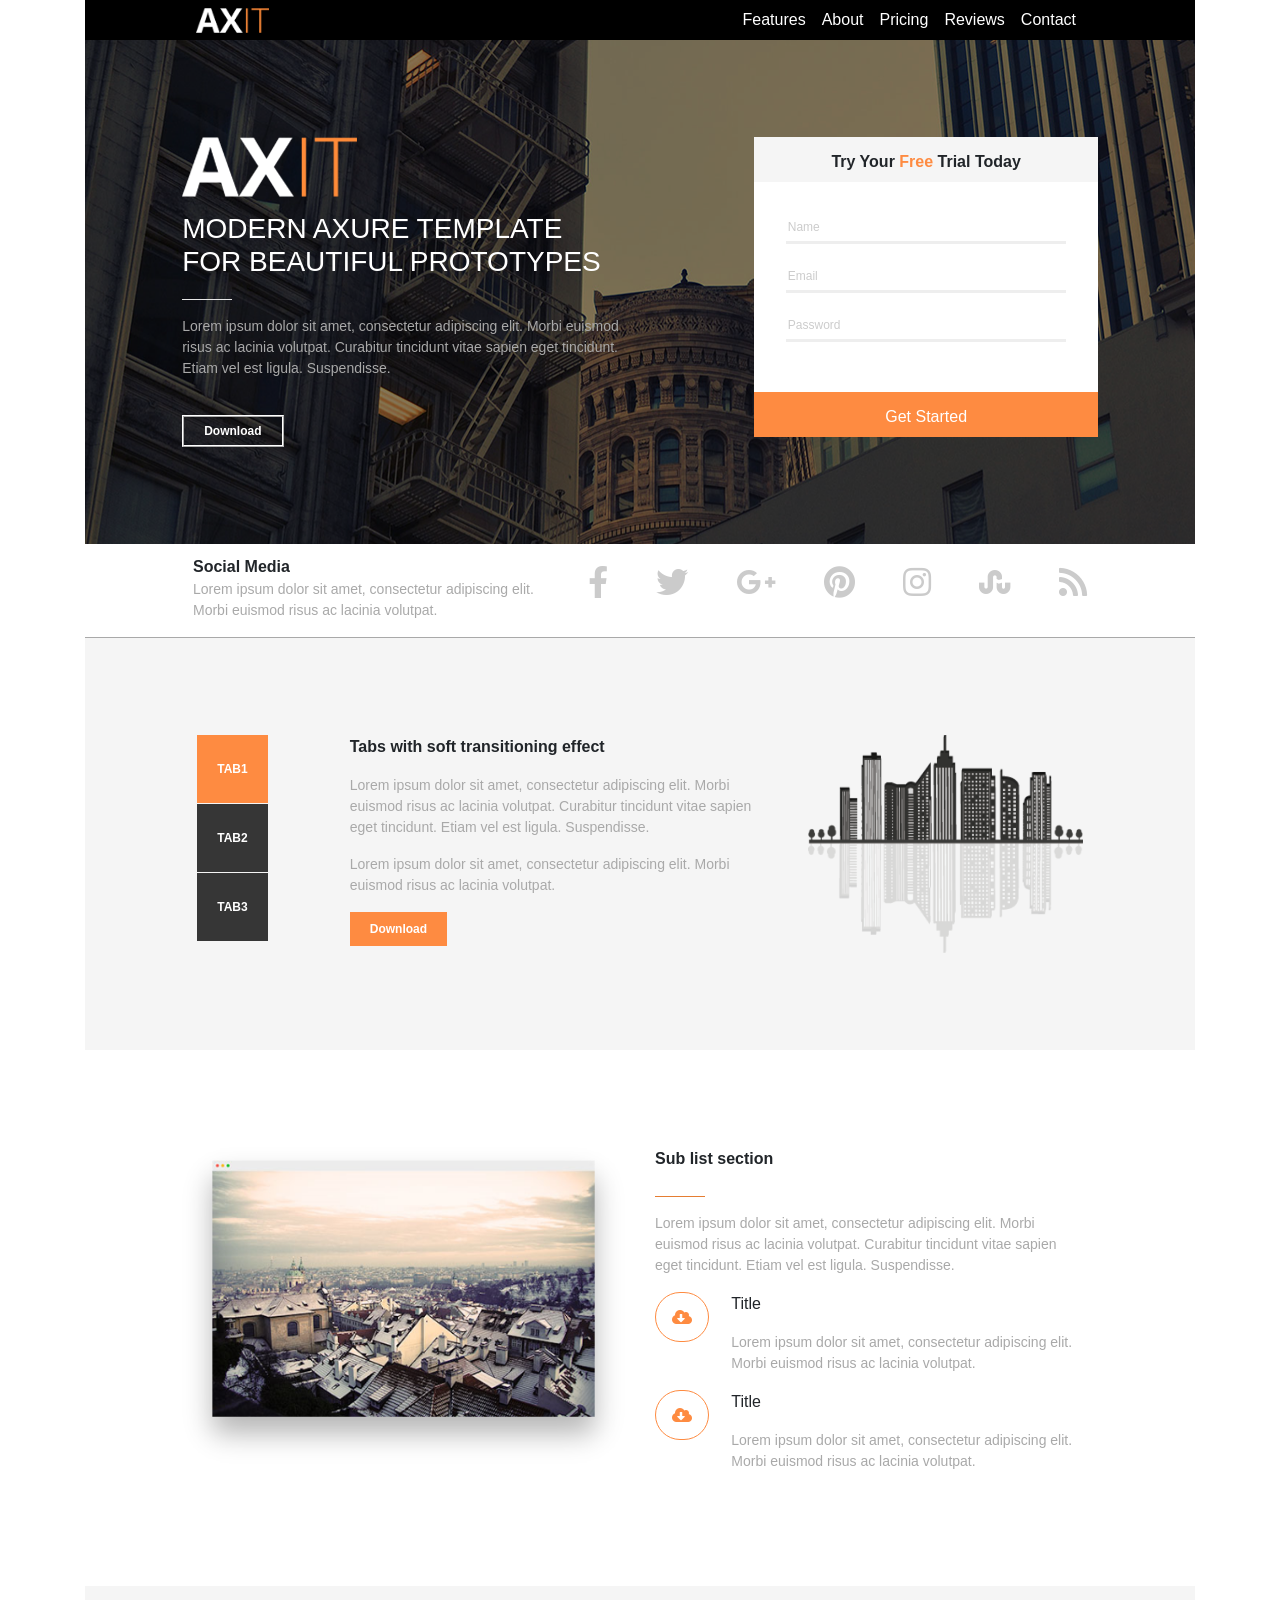
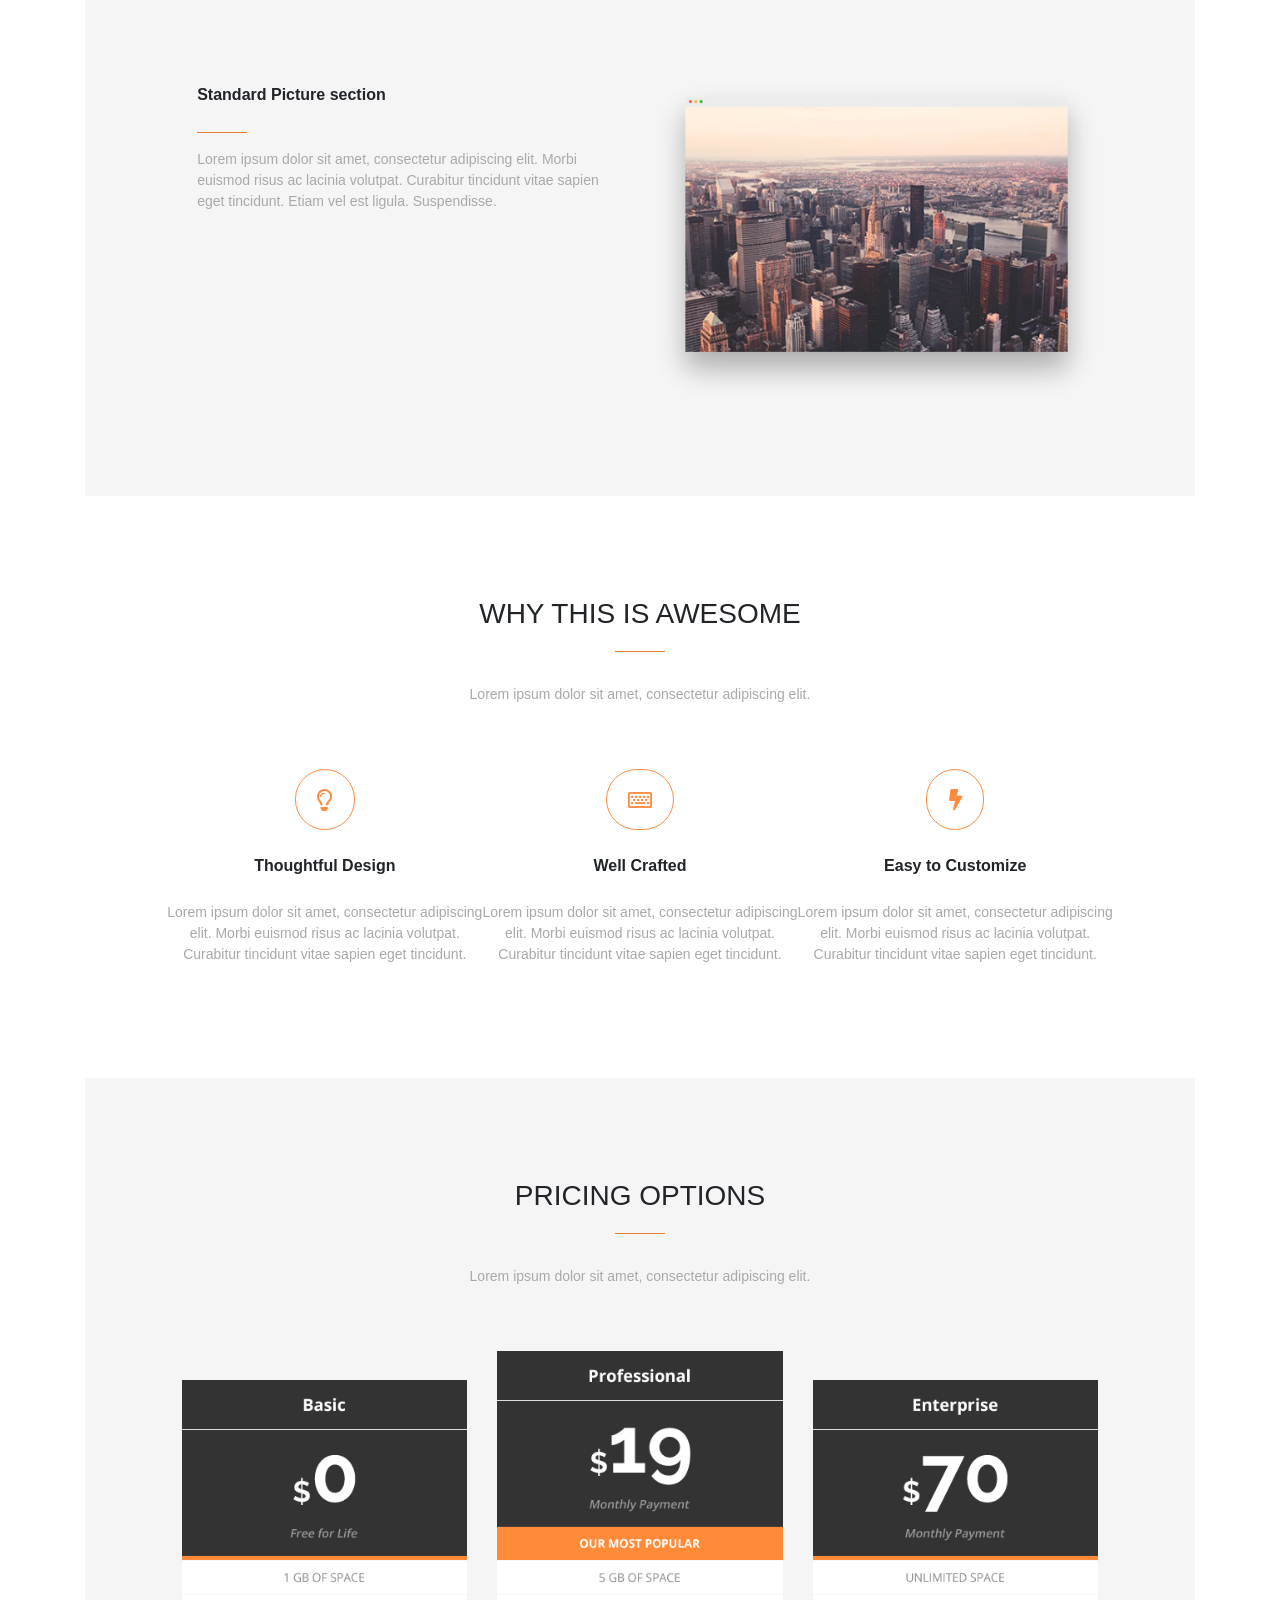
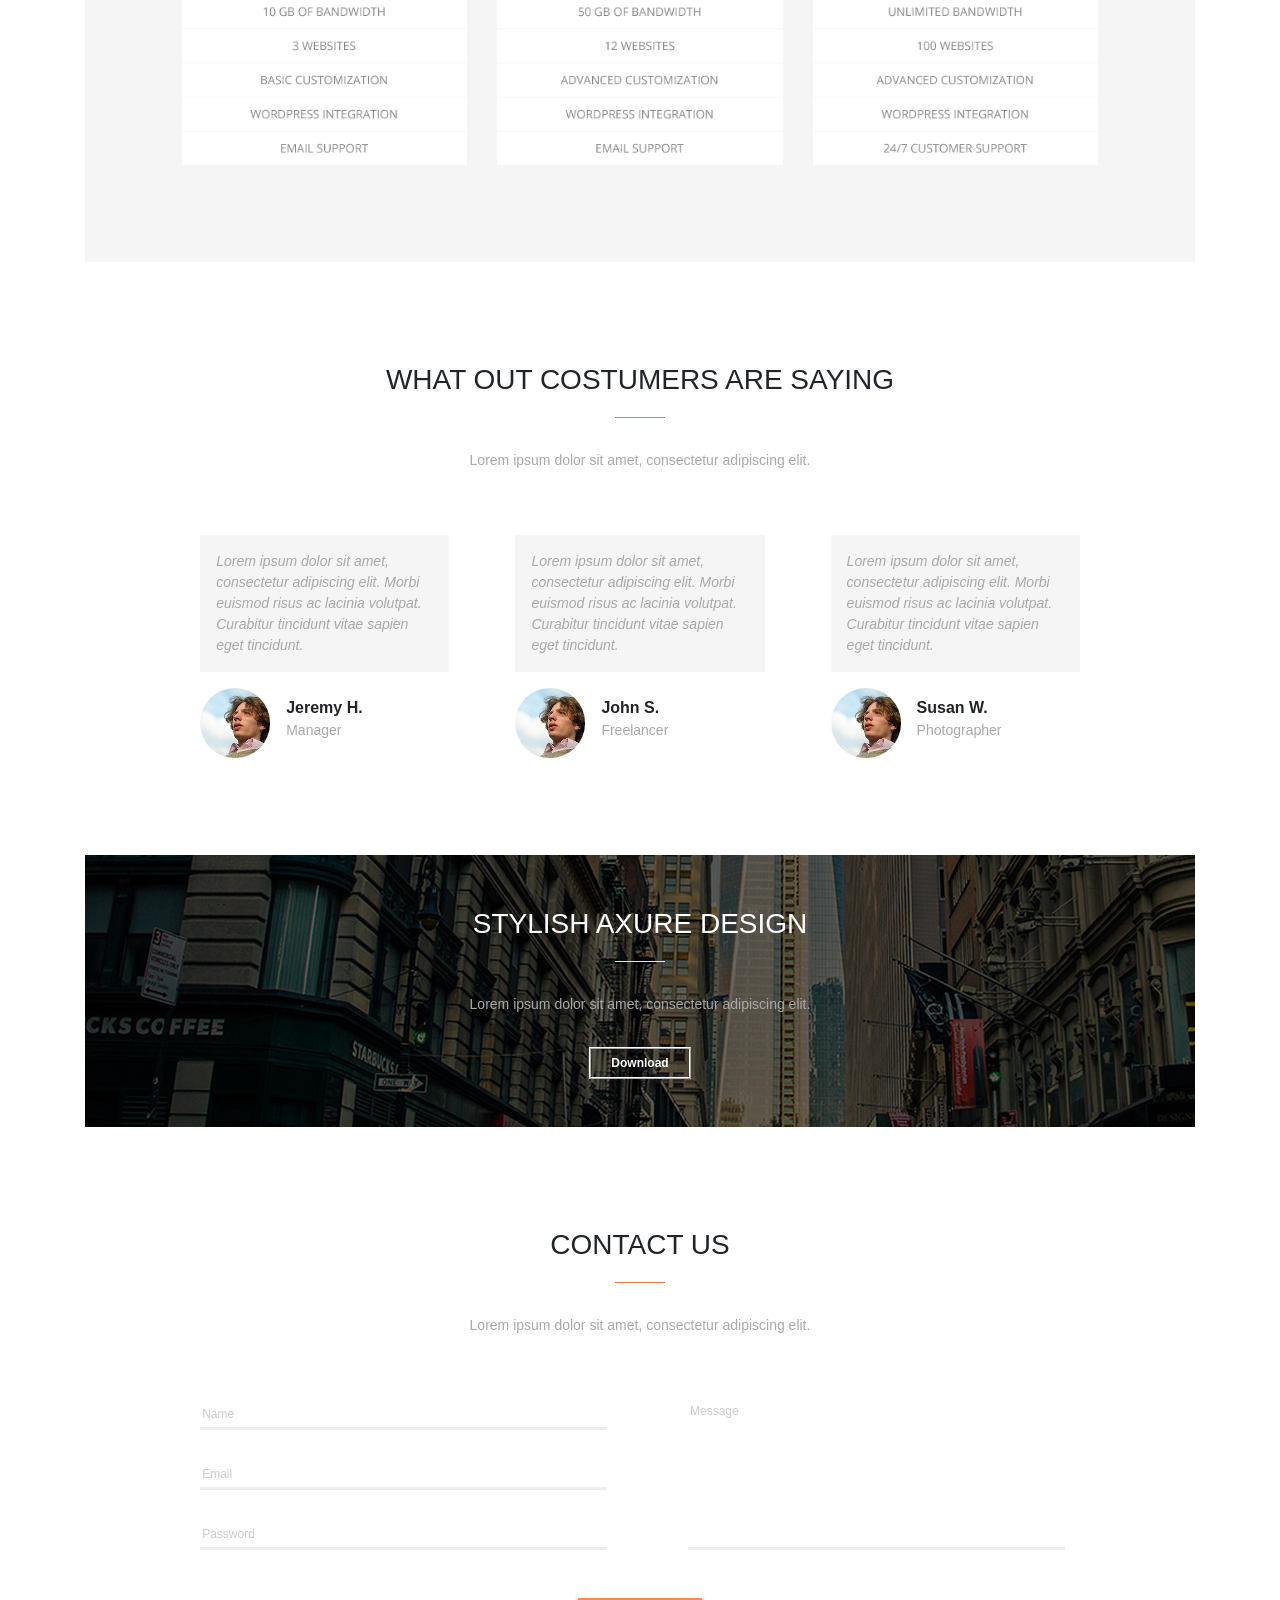
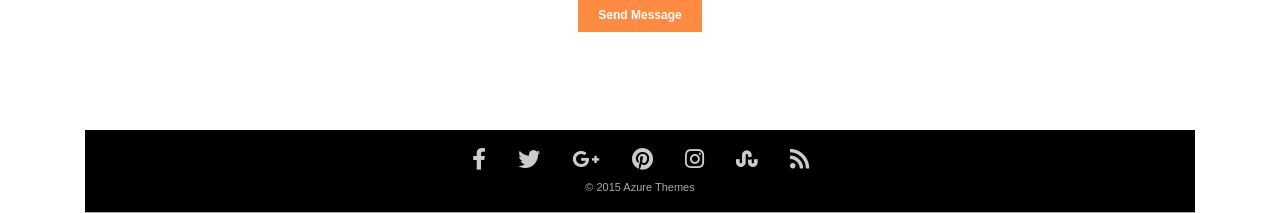
<file: index.html>
<!DOCTYPE html>
<html lang="en">
<head>
    <!-- Required meta tags -->
    <meta charset="utf-8">
    <meta name="viewport" content="width=device-width, initial-scale=1, shrink-to-fit=no">

    <!-- Bootstrap CSS -->
    <link rel="stylesheet" href="https://stackpath.bootstrapcdn.com/bootstrap/4.1.1/css/bootstrap.min.css"
          integrity="sha384-WskhaSGFgHYWDcbwN70/dfYBj47jz9qbsMId/iRN3ewGhXQFZCSftd1LZCfmhktB" crossorigin="anonymous">
    <!--Font Awesome-->
    <link rel="stylesheet" href="https://use.fontawesome.com/releases/v5.0.13/css/all.css"
          integrity="sha384-DNOHZ68U8hZfKXOrtjWvjxusGo9WQnrNx2sqG0tfsghAvtVlRW3tvkXWZh58N9jp" crossorigin="anonymous">

    <title>Hello, world!</title>
    <link rel="stylesheet" type="text/css" href="style.css">
</head>

<body>
<div class="container">
    <nav class="navbar navbar-expand-lg navbar-dark" style="background-color: black;">
        <img class="navbar-nav mr-auto" id="logoh" src="IMAGES/Logo.png">

        <div>
            <button class="navbar-toggler" type="button" data-toggle="collapse" data-target="#navbarSupportedContent"
                    aria-controls="navbarSupportedContent" aria-expanded="false" aria-label="Toggle navigation">
                <span class="navbar-toggler-icon"></span>
            </button>
            <div class="collapse navbar-collapse" id="navbarSupportedContent">
                <ul class="navbar-nav">
                    <li class="nav-item active">
                        <a class="nav-link" href="#">Features</a>
                    </li>
                    <li class="nav-item active">
                        <a class="nav-link" href="#">About</a>
                    </li>
                    <li class="nav-item active">
                        <a class="nav-link" href="#">Pricing</a>
                    </li>
                    <li class="nav-item active">
                        <a class="nav-link" href="#">Reviews</a>
                    </li>
                    <li class="nav-item active">
                        <a class="nav-link" href="#">Contact</a>
                    </li>
                </ul>
            </div>
        </div>
    </nav>
    <div class='col'>
        <div class='row rows' id="r2">
            <div class='col-md-6 col-12 padding-0'>
                <img id="logo2" src="IMAGES/Logo.png">
                <p class="headings white topHeadings">MODERN AXURE TEMPLATE </p>
                <p class="headings white topHeadings">FOR BEAUTIFUL PROTOTYPES</p>
                <hr class="whiteHr">
                <p class="GreyT">Lorem ipsum dolor sit amet, consectetur adipiscing elit. Morbi euismod risus ac lacinia
                    volutpat. Curabitur tincidunt vitae sapien eget tincidunt. Etiam vel est ligula. Suspendisse.</p>
                <button class="downloadB">Download</button>
            </div>
            <div class='col-md-6 col-12'>
                <div class="row justify-content-end">
                    <div class="col-9 ">
                        <div class='row r21 justify-content-center'>
                            <p>Try Your <span id="s1">Free</span> Trial Today</p>
                        </div>
                        <div class='row r22'>
                            <input class="i" type="text" placeholder="Name">
                            <input class="i" type="email" placeholder="Email">
                            <input class="i" type="password" placeholder="Password">
                        </div>
                        <div class='row r23 orangeBackground justify-content-center'>
                            <p>Get Started</p>
                        </div>
                    </div>
                </div>
            </div>
        </div>
        <footer class="row footer">
            <div class="col-md-5 col-12 padding-0">
                <p class="blackHeadings" id="socialMedia">Social Media</p>
                <p class="GreyT">Lorem ipsum dolor sit amet, consectetur adipiscing elit. Morbi euismod risus ac lacinia
                    volutpat.</p>
            </div>
            <div class="col-md-7 col-12">
                <div class="row">
                    <div class="mr-4 icons ml-auto">
                        <i class="fab fa-facebook-f fa-2x" aria-hidden="true"></i>
                    </div>
                    <div class="mx-4 icons">
                        <i class="fab fa-twitter fa-2x" aria-hidden="true"></i>
                    </div>
                    <div class="mx-4 icons">
                        <i class="fab fa-google-plus-g fa-2x" aria-hidden="true"></i>
                    </div>
                    <div class="mx-4 icons">
                        <i class="fab fa-pinterest fa-2x" aria-hidden="true"></i>
                    </div>
                    <div class="mx-4 icons">
                        <i class="fab fa-instagram fa-2x" aria-hidden="true"></i>
                    </div>
                    <div class="mx-4 icons">
                        <i class="fab fa-stumbleupon fa-2x" aria-hidden="true"></i>
                    </div>
                    <div class="ml-4 icons">
                        <i class="fas fa-rss fa-2x" aria-hidden="true"></i>
                    </div>
                </div>
            </div>
        </footer>
        <div class='row pearlRow rows'>
            <div class='col-md-2 col-12'>
                <button class="orangeTab orangeBackground">TAB1</button>
                <button class="greyTab">TAB2</button>
                <button class="greyTab">TAB3</button>
            </div>
            <div class='col-md-6 col-12'>
                <p class="blackHeadings" id="tabs">Tabs with soft transitioning effect</p>
                <p class="GreyT">Lorem ipsum dolor sit amet, consectetur adipiscing elit. Morbi euismod risus ac lacinia
                    volutpat. Curabitur tincidunt vitae sapien eget tincidunt. Etiam vel est ligula. Suspendisse.</p>
                <p class="GreyT">Lorem ipsum dolor sit amet, consectetur adipiscing elit. Morbi euismod risus ac lacinia
                    volutpat.</p>
                <button class="orangeB orangeBackground">Download</button>
            </div>
            <div class='col-md-4 col-12'>
                <img src="IMAGES/image_right_u255.png" class="sideImages">
            </div>
        </div>
        <div class='row rows'>
            <div class="col-md-6 col-12 noPaddingLeft">
                <img src="IMAGES/image_left_sub_list_u260.png" class="sideImages">
            </div>
            <div class="col-md-6 col-12">
                <p class="blackHeadings">Sub list section</p>
                <hr>
                <p class="GreyT">Lorem ipsum dolor sit amet, consectetur adipiscing elit. Morbi euismod risus ac lacinia
                    volutpat. Curabitur tincidunt vitae sapien eget tincidunt. Etiam vel est ligula. Suspendisse.</p>
                <div class="row">
                    <div class="col-2">
                        <i class="fas fa-cloud-download-alt orangeColor circleIcons"></i>
                    </div>
                    <div class="col-10">
                        <p>Title</p>
                        <p class="GreyT">Lorem ipsum dolor sit amet, consectetur adipiscing elit. Morbi euismod risus ac
                            lacinia volutpat.</p>
                    </div>
                </div>
                <div class="row">
                    <div class="col-2">
                        <i class="fas fa-cloud-download-alt orangeColor circleIcons"></i>
                    </div>
                    <div class="col-10">
                        <p>Title</p>
                        <p class="GreyT">Lorem ipsum dolor sit amet, consectetur adipiscing elit. Morbi euismod risus ac
                            lacinia volutpat.</p>
                    </div>
                </div>
            </div>
        </div>
        <div class='row pearlRow rows'>
            <div class="col-md-6 col-12">
                <p class="blackHeadings">Standard Picture section</p>
                <hr>
                <p class="GreyT">Lorem ipsum dolor sit amet, consectetur adipiscing elit. Morbi euismod risus ac lacinia
                    volutpat. Curabitur tincidunt vitae sapien eget tincidunt. Etiam vel est ligula. Suspendisse.</p>
            </div>
            <div class="col-md-6 col-12 pr-0">
                <img src="IMAGES/image_right_standard_u262.png" class="sideImages">
            </div>
        </div>
        <div class='row rows flex-column'>
            <p class="headings center">WHY THIS IS AWESOME</p>
            <hr class="center my-3">
            <p class="GreyT center my-3">Lorem ipsum dolor sit amet, consectetur adipiscing elit.</p>
            <div class="row mt-5">
                <div class="col-md-4 col-12">
                    <div class="row flex-column">
                        <i class="far fa-lightbulb fa-lg orangeColor circleIcons center"></i>
                        <p class="blackHeadings center my-4">Thoughtful Design</p>
                        <p class="GreyT text-center">Lorem ipsum dolor sit amet, consectetur adipiscing
                            elit. Morbi euismod risus ac
                            lacinia
                            volutpat. Curabitur tincidunt vitae sapien eget tincidunt.
                        </p>
                    </div>
                </div>
                <div class="col-md-4 col-12">
                    <div class="row flex-column">
                        <i class="far fa-keyboard fa-lg orangeColor circleIcons center"></i>
                        <p class="blackHeadings center my-4">Well Crafted</p>
                        <p class="GreyT text-center">Lorem ipsum dolor sit amet, consectetur adipiscing
                            elit. Morbi euismod risus ac
                            lacinia
                            volutpat. Curabitur tincidunt vitae sapien eget tincidunt.
                        </p>
                    </div>
                </div>
                <div class="col-md-4 col-12">
                    <div class="row flex-column">
                        <i class="fas fa-bolt fa-lg orangeColor circleIcons center"></i>
                        <p class="blackHeadings center my-4">Easy to Customize</p>
                        <p class="GreyT text-center">Lorem ipsum dolor sit amet, consectetur adipiscing
                            elit. Morbi euismod risus ac
                            lacinia
                            volutpat. Curabitur tincidunt vitae sapien eget tincidunt.
                        </p>
                    </div>
                </div>
            </div>
        </div>
        <div class='row pearlRow rows flex-column'>
            <p class="headings center">PRICING OPTIONS</p>
            <hr class="center my-3">
            <p class="GreyT center my-3">Lorem ipsum dolor sit amet, consectetur adipiscing elit.</p>
            <div class="row mt-5">
                <div class="col-md-4 col-12 mt-auto">
                    <img class="price" src="IMAGES/Pricing Slot 1.png">
                </div>
                <div class="col-md-4 col-12 mt-auto">
                    <img class="price" src="IMAGES/Pricing Slot 2.png">
                </div>
                <div class="col-md-4 col-12 mt-auto">
                    <img class="price" src="IMAGES/Pricing Slot 3.png">
                </div>
            </div>
        </div>
        <div class='row rows flex-column'>
            <p class="headings center text-center">WHAT OUT COSTUMERS ARE SAYING</p>
            <hr class="center my-3">
            <p class="GreyT center my-3 text-center">Lorem ipsum dolor sit amet, consectetur adipiscing elit.</p>
            <div class="row mt-5">
                <div class="col-md-4 col-12 px-5">
                    <div class="row flex-column">

                        <p class="GreyT pearlRow font-italic p-3">Lorem ipsum dolor sit amet, consectetur adipiscing
                            elit. Morbi euismod risus ac
                            lacinia
                            volutpat. Curabitur tincidunt vitae sapien eget tincidunt.
                        </p>
                    </div>
                    <div class="row">
                        <img src="IMAGES/avatar_2_u231.png">
                        <div class="ml-3 mt-2">
                            <p class="blackHeadings mb-0">Jeremy H.</p>
                            <p class="GreyT">Manager</p>
                        </div>
                    </div>
                </div>
                <div class="col-md-4 col-12 px-5">
                    <div class="row flex-column">
                        <p class="GreyT pearlRow font-italic p-3">Lorem ipsum dolor sit amet, consectetur adipiscing
                            elit. Morbi euismod risus ac
                            lacinia
                            volutpat. Curabitur tincidunt vitae sapien eget tincidunt.
                        </p>
                    </div>
                    <div class="row">
                        <img src="IMAGES/avatar_2_u231.png">
                        <div class="ml-3 mt-2">
                            <p class="blackHeadings mb-0">John S.</p>
                            <p class="GreyT">Freelancer</p>
                        </div>
                    </div>
                </div>
                <div class="col-md-4 col-12 px-5">
                    <div class="row flex-column">
                        <p class="GreyT pearlRow font-italic p-3">Lorem ipsum dolor sit amet, consectetur adipiscing
                            elit. Morbi euismod risus ac
                            lacinia
                            volutpat. Curabitur tincidunt vitae sapien eget tincidunt.
                        </p>
                    </div>
                    <div class="row">
                        <img src="IMAGES/avatar_2_u231.png">
                        <div class="ml-3 mt-2">
                            <p class="blackHeadings mb-0">Susan W.</p>
                            <p class="GreyT">Photographer</p>
                        </div>
                    </div>
                </div>
            </div>
        </div>
        <div class='row pearlRow p-5 flex-column align-content-center' id="r10">
            <p class="headings center text-center" style="color: white">STYLISH AXURE DESIGN</p>
            <hr class="center my-3 whiteHr">
            <p class="GreyT center my-3 text-center">Lorem ipsum dolor sit amet, consectetur adipiscing elit.</p>
            <button class="downloadB center mt-3">Download</button>

        </div>
        <div class='row rows flex-column'>
            <p class="headings center text-center">CONTACT US</p>
            <hr class="center my-3">
            <p class="GreyT center my-3 text-center">Lorem ipsum dolor sit amet, consectetur adipiscing elit.</p>
            <div class="row my-5">
                <div class="col-md-6 col-12 px-5">
                    <div class="row align-content-between" id="contactUsForm">
                        <input class="i" type="text" placeholder="Name">
                        <input class="i" type="email" placeholder="Email">
                        <input class="i" type="password" placeholder="Password">
                    </div>
                </div>
                <div class="col-md-6 col-12 px-5">
                    <div style="display: flex; flex-flow: column;height: 100%;">
                        <textarea class="i" placeholder="Message" style="flex: 1 1 auto; resize: none"></textarea>
                    </div>
                </div>
            </div>
            <button class="orangeB orangeBackground center">Send Message</button>
        </div>
        <div class='row r12 footer justify-content-center'>
            <div class="column">
                <div class="row justify-content-center">
                    <div class="mx-3 icons">
                        <i class="fab fa-facebook-f fa-2x" aria-hidden="true"></i>
                    </div>
                    <div class="mx-3 icons">
                        <i class="fab fa-twitter fa-2x" aria-hidden="true"></i>
                    </div>
                    <div class="mx-3 icons">
                        <i class="fab fa-google-plus-g fa-2x" aria-hidden="true"></i>
                    </div>
                    <div class="mx-3 icons">
                        <i class="fab fa-pinterest fa-2x" aria-hidden="true"></i>
                    </div>
                    <div class="mx-3 icons">
                        <i class="fab fa-instagram fa-2x" aria-hidden="true"></i>
                    </div>
                    <div class="mx-3 icons">
                        <i class="fab fa-stumbleupon fa-2x" aria-hidden="true"></i>
                    </div>
                    <div class="mx-3 icons">
                        <i class="fas fa-rss fa-2x" aria-hidden="true"></i>
                    </div>
                </div>
                <div class="row justify-content-center mt-2">
                    <p>© 2015 Azure Themes</p>
                </div>
            </div>
        </div>
    </div>
</div>

<!-- Optional JavaScript -->
<!-- jQuery first, then Popper.js, then Bootstrap JS -->
<script src="https://code.jquery.com/jquery-3.3.1.slim.min.js"
        integrity="sha384-q8i/X+965DzO0rT7abK41JStQIAqVgRVzpbzo5smXKp4YfRvH+8abtTE1Pi6jizo"
        crossorigin="anonymous"></script>
<script src="https://cdnjs.cloudflare.com/ajax/libs/popper.js/1.14.3/umd/popper.min.js"
        integrity="sha384-ZMP7rVo3mIykV+2+9J3UJ46jBk0WLaUAdn689aCwoqbBJiSnjAK/l8WvCWPIPm49"
        crossorigin="anonymous"></script>
<script src="https://stackpath.bootstrapcdn.com/bootstrap/4.1.1/js/bootstrap.min.js"
        integrity="sha384-smHYKdLADwkXOn1EmN1qk/HfnUcbVRZyYmZ4qpPea6sjB/pTJ0euyQp0Mk8ck+5T"
        crossorigin="anonymous"></script>
</body>
</html>
</file>
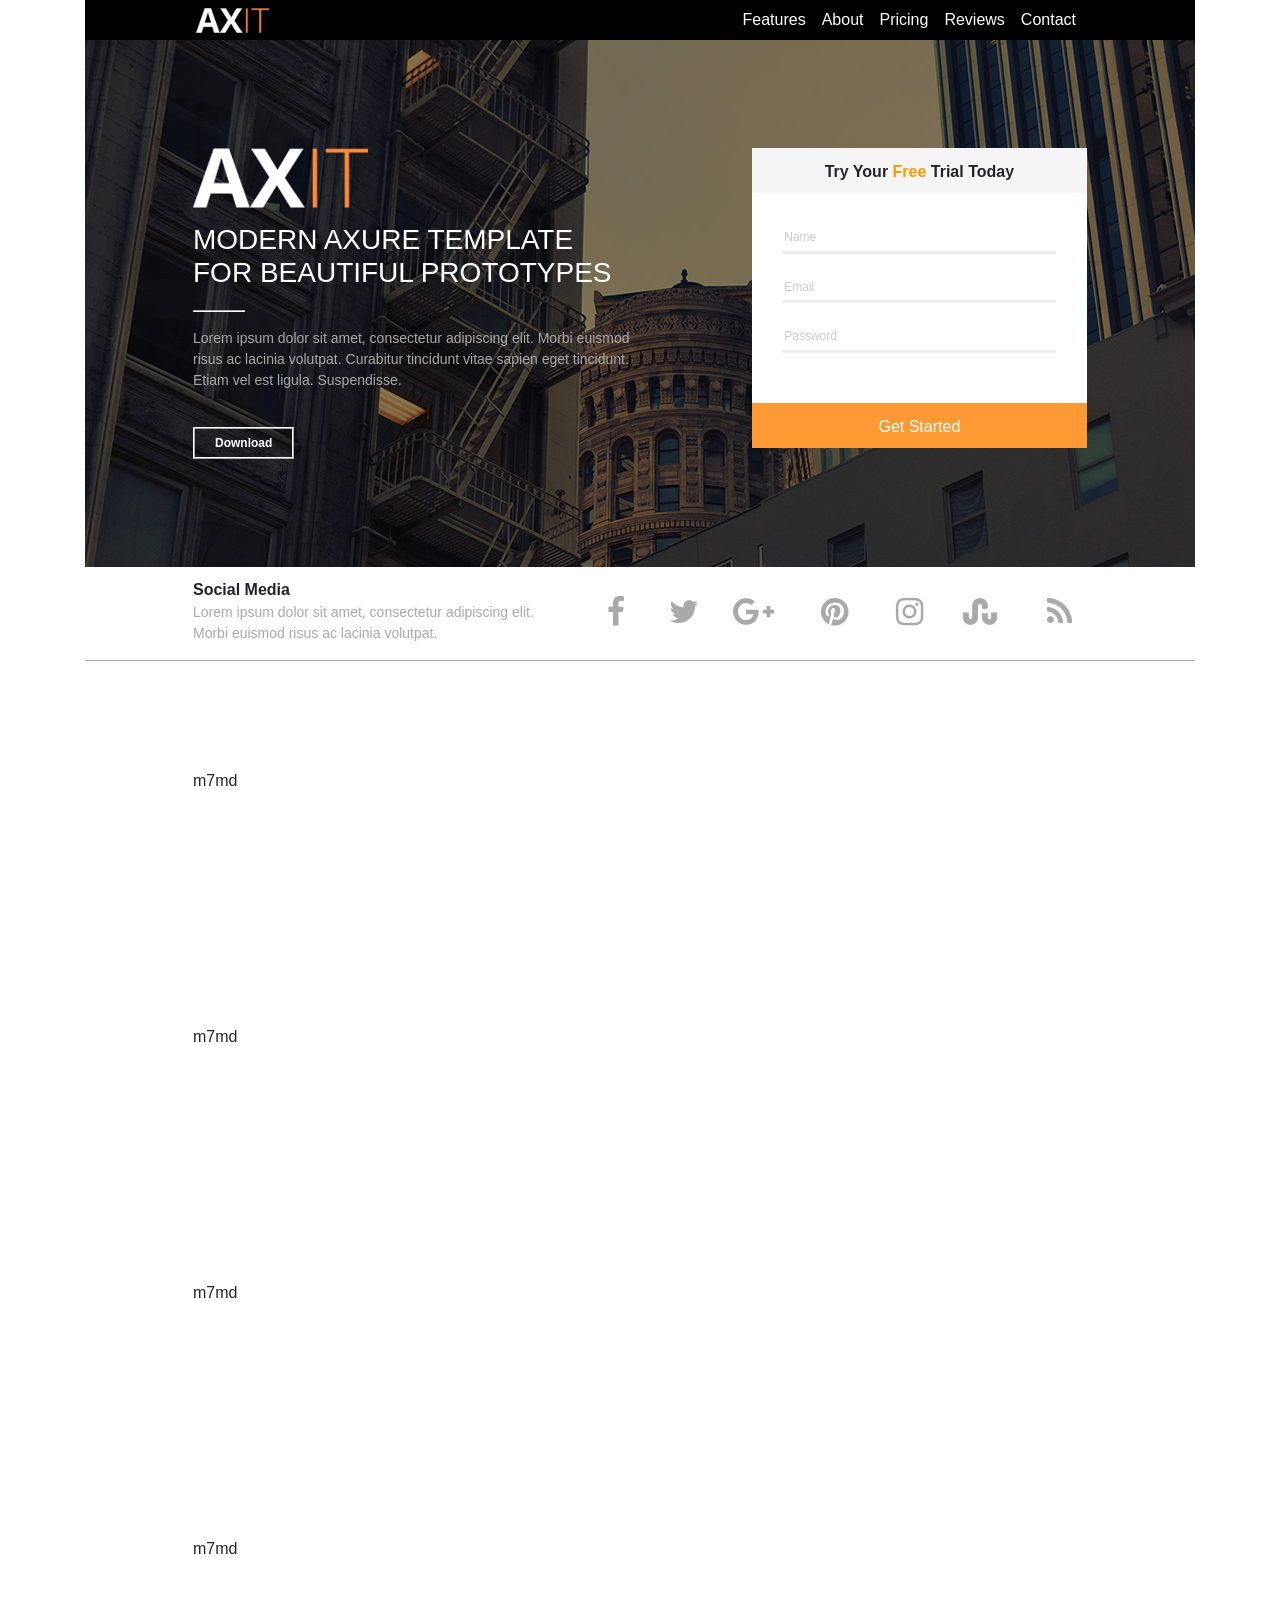
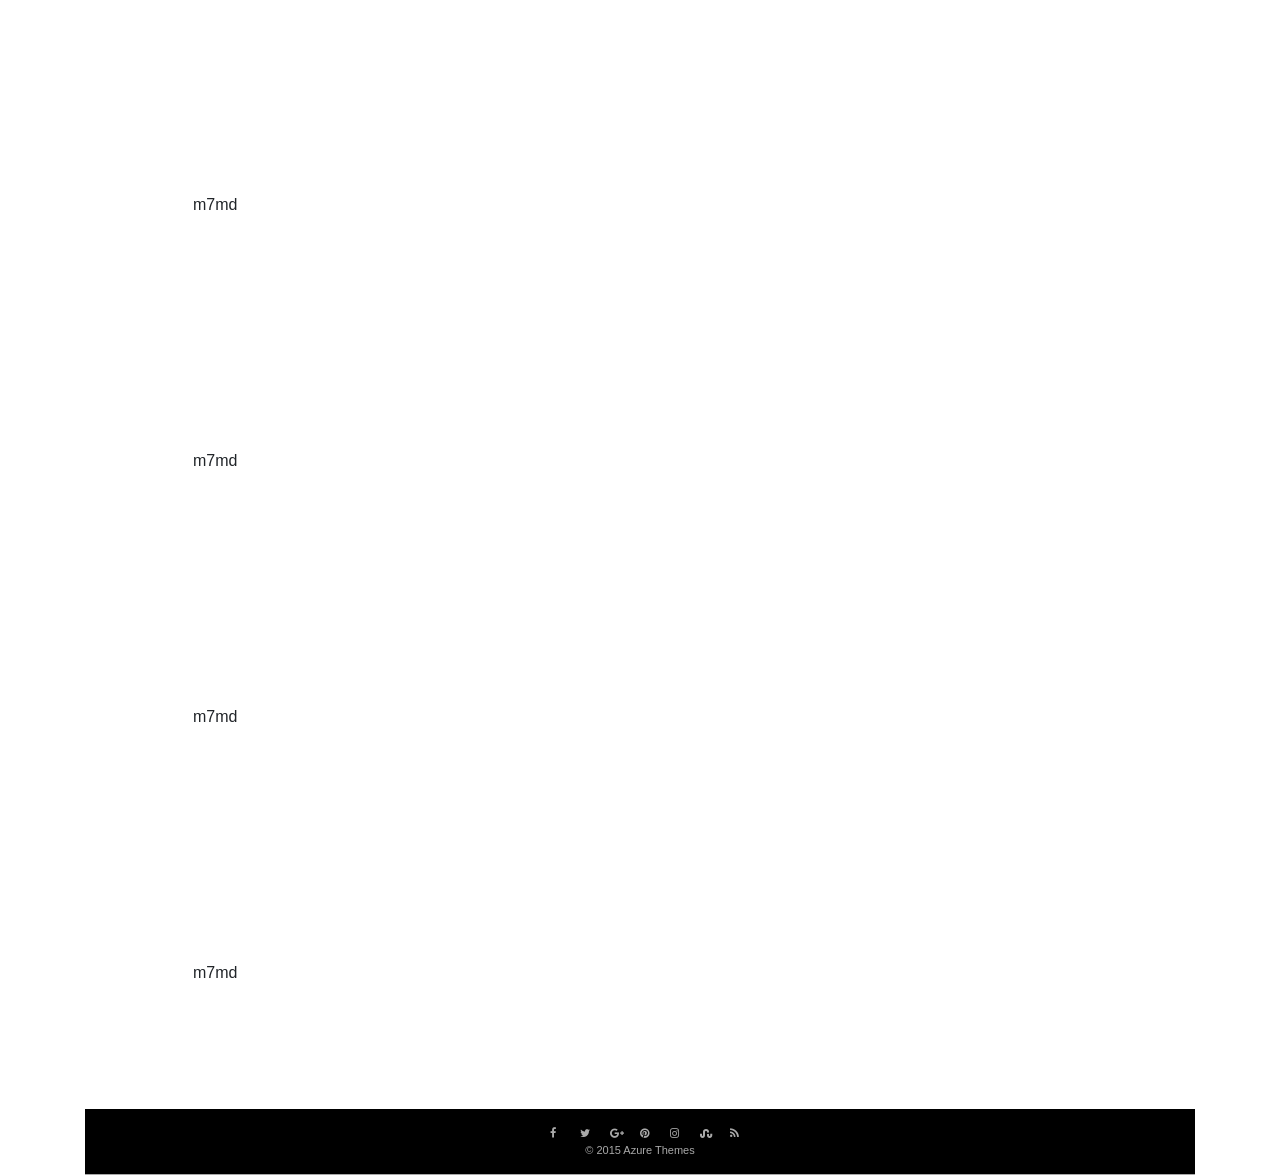
<file: Task 3/public_html/index.html>
<!DOCTYPE html>
<html lang="en">
    <head>
    <!-- Required meta tags -->
    <meta charset="utf-8">
    <meta name="viewport" content="width=device-width, initial-scale=1, shrink-to-fit=no">

    <!-- Bootstrap CSS -->
    <link rel="stylesheet" href="https://maxcdn.bootstrapcdn.com/bootstrap/4.0.0-beta/css/bootstrap.min.css" integrity="sha384-/Y6pD6FV/Vv2HJnA6t+vslU6fwYXjCFtcEpHbNJ0lyAFsXTsjBbfaDjzALeQsN6M" crossorigin="anonymous">
    <link rel="stylesheet" href='font-awesome-4.7.0/css/font-awesome.min.css'>
    <link rel="stylesheet" type="text/css" href="style.css">
</head>

<body>
    <div class="container">
        <nav class="navbar navbar-expand-lg navbar-dark" style="background-color: black;">
            <img class="navbar-nav mr-auto" id="logoh" src="IMAGES/Logo.png">

            <div>
                <button class="navbar-toggler" type="button" data-toggle="collapse" data-target="#navbarSupportedContent" aria-controls="navbarSupportedContent" aria-expanded="false" aria-label="Toggle navigation">
    <span class="navbar-toggler-icon"></span>
  </button>
                <div class="collapse navbar-collapse" id="navbarSupportedContent">
                    <ul class="navbar-nav">
                        <li class="nav-item active">
                            <a class="nav-link" href="#">Features</a>
                        </li>
                        <li class="nav-item active">
                            <a class="nav-link" href="#">About</a>
                        </li>
                        <li class="nav-item active">
                            <a class="nav-link" href="#">Pricing</a>
                        </li>
                        <li class="nav-item active">
                            <a class="nav-link" href="#">Reviews</a>
                        </li>
                        <li class="nav-item active">
                            <a class="nav-link" href="#">Contact</a>
                        </li>
                    </ul>
                </div>
            </div>
        </nav>
        <div class='col'>
            <div class='row r2 rows'>
                <div class='col-md-6 col-xs-12 padding-0'>
                    <img id="logo2" src="IMAGES/Logo.png">
                    <p class="whiteHeadings">MODERN AXURE TEMPLATE </p>
                    <p class="whiteHeadings">FOR BEAUTIFUL PROTOTYPES</p>
                    <hr>
                    <p class="GreyT">Lorem ipsum dolor sit amet, consectetur adipiscing elit. Morbi euismod risus ac lacinia volutpat. Curabitur tincidunt vitae sapien eget tincidunt. Etiam vel est ligula. Suspendisse.</p>
                    <button class="downloadB">Download</button>
                </div>
                <div class='col-md-6 col-xs-12'>
                    <div class="row justify-content-end">
                        <div class="col-9 ">
                            <div class='row r21 justify-content-center'>
                                <p>Try Your <span id='s1'>Free</span> Trial Today</p>
                            </div>
                            <div class='row r22'>
                                <input class="i" type="text" placeholder="Name">
                                <input class="i" type="email" placeholder="Email">
                                <input class="i" type="password" placeholder="Password">
                            </div>
                            <div class='row r23 justify-content-center'>
                                <p id="getStarted">Get Started</p>
                            </div>
                        </div>
                    </div>
                </div>
            </div>
            <footer class="row footer">
                <div class="col-5 padding-0">
                    <p class="blackHeadings" id="socialMedia">Social Media</p>
                    <p class="GreyT">Lorem ipsum dolor sit amet, consectetur adipiscing elit. Morbi euismod risus ac lacinia volutpat.</p>
                </div>
                <div class="col-1 icons text-right">
                    <i class="fa fa-facebook  fa-2x" aria-hidden="true"></i>
                </div>
                <div class="col-1 icons text-right">
                    <i class="fa fa-twitter  fa-2x" aria-hidden="true"></i>
                </div>
                <div class="col-1 icons text-right">
                    <i class="fa fa-google-plus fa-2x" aria-hidden="true"></i>
                </div>
                <div class="col-1 icons text-right">
                    <i class="fa fa-pinterest fa-2x" aria-hidden="true"></i>
                </div>
                <div class="col-1 icons text-right">
                    <i class="fa fa-instagram fa-2x" aria-hidden="true"></i>
                </div>
                <div class="col-1 icons text-right">
                    <i class="fa fa-stumbleupon fa-2x" aria-hidden="true"></i>
                </div>
                <div class="col-1 icons text-right">
                    <i class="fa fa-rss fa-2x" aria-hidden="true"></i>
                </div>
            </footer>
            <div class='row r4 rows'>
                <p>m7md</p>
            </div>
            <div class='row r5 rows'>
                <p>m7md</p>
            </div>
            <div class='row r6 rows'>
                <p>m7md</p>
            </div>
            <div class='row r7 rows'>
                <p>m7md</p>
            </div>
            <div class='row r8 rows'>
                <p>m7md</p>
            </div>
            <div class='row r9 rows'>
                <p>m7md</p>
            </div>
            <div class='row r10 rows'>
                <p>m7md</p>
            </div>
            <div class='row r11 rows'>
                <p>m7md</p>
            </div>
            <div class='row r12 footer justify-content-center'>
                <div class="column">
                    <div class="row justify-content-center">
                        <div class="col-1 icons">
                            <i class="fa fa-facebook  fa-1x" aria-hidden="true"></i>
                        </div>
                        <div class="col-1 icons">
                            <i class="fa fa-twitter  fa-1x" aria-hidden="true"></i>
                        </div>
                        <div class="col-1 icons">
                            <i class="fa fa-google-plus fa-1x" aria-hidden="true"></i>
                        </div>
                        <div class="col-1 icons">
                            <i class="fa fa-pinterest fa-1x" aria-hidden="true"></i>
                        </div>
                        <div class="col-1 icons">
                            <i class="fa fa-instagram fa-1x" aria-hidden="true"></i>
                        </div>
                        <div class="col-1 icons">
                            <i class="fa fa-stumbleupon fa-1x" aria-hidden="true"></i>
                        </div>
                        <div class="col-1 icons">
                            <i class="fa fa-rss fa-1x" aria-hidden="true"></i>
                        </div>
                    </div>
                    <div class="row justify-content-center">
                        <p>© 2015 Azure Themes</p>
                    </div>
                </div>
            </div>
        </div>
    </div>
</body>
</html>
</file>
<file: style.css>
.navbar {
    padding: 0 10% 0 10%;
}

.rows {
    padding: 9%;
}

@media screen and (max-device-width: 480px) {
    .rows {
        padding: 3%;
    }
}

.GreyT {
    color: darkgrey;
    font-size: 14px;
}

#logoh {
    width: auto;
    height: 25px;
}

.headings {
    font-size: 28px;
    font-family: sans-serif;
}

.topHeadings {
    margin: -9px 0 -9px 0;
}

hr {
    background-color: #FF8B38;
    width: 50px;
    margin-left: 0px;
    margin-top: 25px;
}

.whiteHr {
    background-color: white;
}

#r2 {
    background: url("IMAGES/image.png") no-repeat;
    background-size: auto;
}

#r10 {
    background: url("IMAGES/u25_state0.png") no-repeat;
    background-size: auto;
}

#logo2 {
    margin-bottom: 20px;
}

.downloadB {
    background: none;
    border-color: white;
    border-style: ridge;
    color: white;
    font-weight: bold;
    padding: 5px;
    padding-right: 20px;
    padding-left: 20px;
    font-size: 12px;
    margin-top: 20px;
}

.orangeB {
    border: none;
    color: white;
    font-weight: bold;
    padding: 8px;
    padding-right: 20px;
    padding-left: 20px;
    font-size: 12px;
}

.orangeColor {
    color: #FE8B41;
}

.orangeBackground {
    background: #FE8B41;
}

.orangeTab {
    border: none;
    color: white;
    font-weight: bold;
    padding: 25px;
    padding-right: 20px;
    padding-left: 20px;
    font-size: 12px;
}

.greyTab {
    background: #363636;
    border: none;
    color: white;
    font-weight: bold;
    margin-top: 1px;
    padding: 25px;
    padding-right: 20px;
    padding-left: 20px;
    font-size: 12px;
}

.circleIcons {
    border-radius: 60px;
    border: 0.1rem solid #FE8B41;
    padding: 1em;
}

.pearlRow {
    background-color: #F5F5F5;
}

#s1 {
    color: #FE8B41;
}

.r21 {
    background-color: #F5F5F5;
    padding: 4%;
    height: 45px;
    font-weight: bold;
}

.r22 {
    background-color: white;
    padding: 10%;
    height: 210px;
}

#contactUsForm {
    background-color: white;
    height: 150px;
}

.r23 {
    color: white;
    height: 45px;
    padding: 4%;
}

.padding-0 {
    padding-right: 0;
    padding-left: 0;
}

.noPaddingLeft {
    padding-left: 0px;
}

.sideImages {
    max-width: 100%;
    max-height: 100%;
    height: auto;

}

.center {
    margin: 0 auto;
}

.price {
    width: 100%;
    height: auto;
}

.i {
    border: none;
    border-bottom-style: solid;
    border-bottom-color: #eee;
    width: 100%;
    font-size: 12px;
    height: 30px;
}

::-webkit-input-placeholder { /* Chrome/Opera/Safari */
    color: #cccccc
}

::-moz-placeholder { /* Firefox 19+ */
    color: #cccccc
}

:-ms-input-placeholder { /* IE 10+ */
    color: #cccccc
}

/*------------r2-----------*/

.footer {
    padding: 1% 10% 0 10%;
    border-bottom: thin solid darkgrey;
}

.blackHeadings {
    font-weight: bold;
}

#socialMedia {
    margin-bottom: 0px;
}

.icons {
    color: #CBCBCB;
    margin: 2% 0 0 0;
}

.white {
    color: white;
}

.r12 {
    background-color: black;
    color: darkgrey;
    font-size: 11px;
}
</file>
<file: Task 3/public_html/style.css>
.navbar{
    padding: 0 10% 0 10%;
}

.rows{
    padding: 10%;
}

.GreyT{
    color: darkgrey;
    font-size: 14px;
}
#logoh{
    width: auto;
    height: 25px;
}

.whiteHeadings{
    color: white;
    font-size: 28px;
    font-family: sans-serif;
    margin: -9px 0 -9px 0;
}

hr{
    border: 1px inset white;
    width: 50px;
    margin-left: 0px;
    margin-top: 25px;
}


.r2{
    background: url("IMAGES/image.png") no-repeat;
    background-size:auto;
}

#logo2{
    margin-bottom: 20px;
}

.downloadB{
    background:none;
    border-color: white;
    border-style: ridge;
    color: white;
    font-weight: bold;
    padding: 5px;
    padding-right: 20px;
    padding-left: 20px;
    font-size: 12px;
    margin-top: 20px;
}

#s1{
    color: #ff9900;
}

.r21{
    background-color: #F5F5F5;
    padding: 4%;
    height: 45px;
    font-weight: bold;
}

.r22{
    background-color: white;
    padding: 10%;
    height: 210px;
}

.r23{
    background-color: #ff9933;
    color: white;
    height: 45px;
    padding: 4%;
}

.padding-0{
    padding-right:0;
    padding-left:0;
}

.i{
    border: none;
    border-bottom-style: solid;
    border-bottom-color: #eee;
    width: 100%;
    font-size: 12px;
    height: 30px;
}

::-webkit-input-placeholder { /* Chrome/Opera/Safari */
    color: #cccccc
}
::-moz-placeholder { /* Firefox 19+ */
  color: #cccccc
}
:-ms-input-placeholder { /* IE 10+ */
  color: #cccccc
}

/*------------r2-----------*/

.footer{
    padding: 1% 10% 0 10%;
    border-bottom: thin solid darkgrey;
}

.blackHeadings{
    font-weight: bold;
}

#socialMedia{
    margin-bottom: 0px;
}

.icons{
    color:darkgrey;
    margin: 2% 0 0 0;
}

.r12{
    background-color: black;
    color: darkgrey;
    font-size: 11px;
}
</file>
